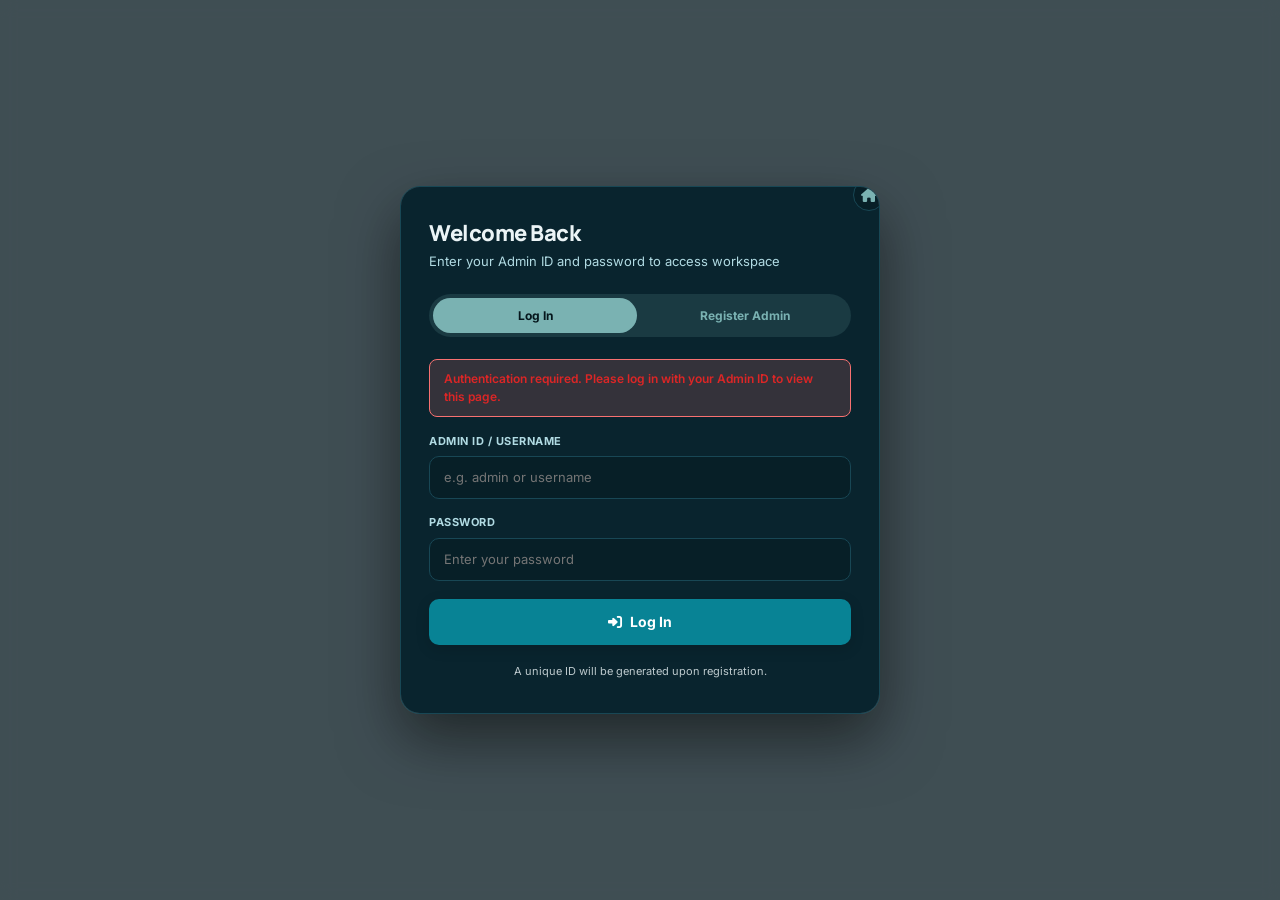
<file: frontend/login.html>
<!DOCTYPE html>
<html lang="en">
<head>
  <meta charset="UTF-8">
  <meta name="viewport" content="width=device-width, initial-scale=1.0">
  <title>Login &amp; Register | EduPredict</title>
  <link rel="stylesheet" href="https://cdnjs.cloudflare.com/ajax/libs/font-awesome/6.5.1/css/all.min.css">
  <link rel="stylesheet" href="css/style.css">
  <link rel="stylesheet" href="css/auth.css">
  <script>
    (function () {
      const theme = localStorage.getItem("ep_theme") ||
        (window.matchMedia && window.matchMedia("(prefers-color-scheme: dark)").matches ? "dark" : "light");
      document.documentElement.setAttribute("data-theme", theme);
    })();
  </script>
</head>
<body style="min-height: 100vh; display: flex; align-items: center; justify-content: center; background: var(--background);">
  <script src="js/auth.js"></script>
  <script>
    document.addEventListener("DOMContentLoaded", () => {
      // Open the login modal immediately on this dedicated login route
      window.EduPredictAuth.openModal("login");
    });
  </script>
</body>
</html>
</file>
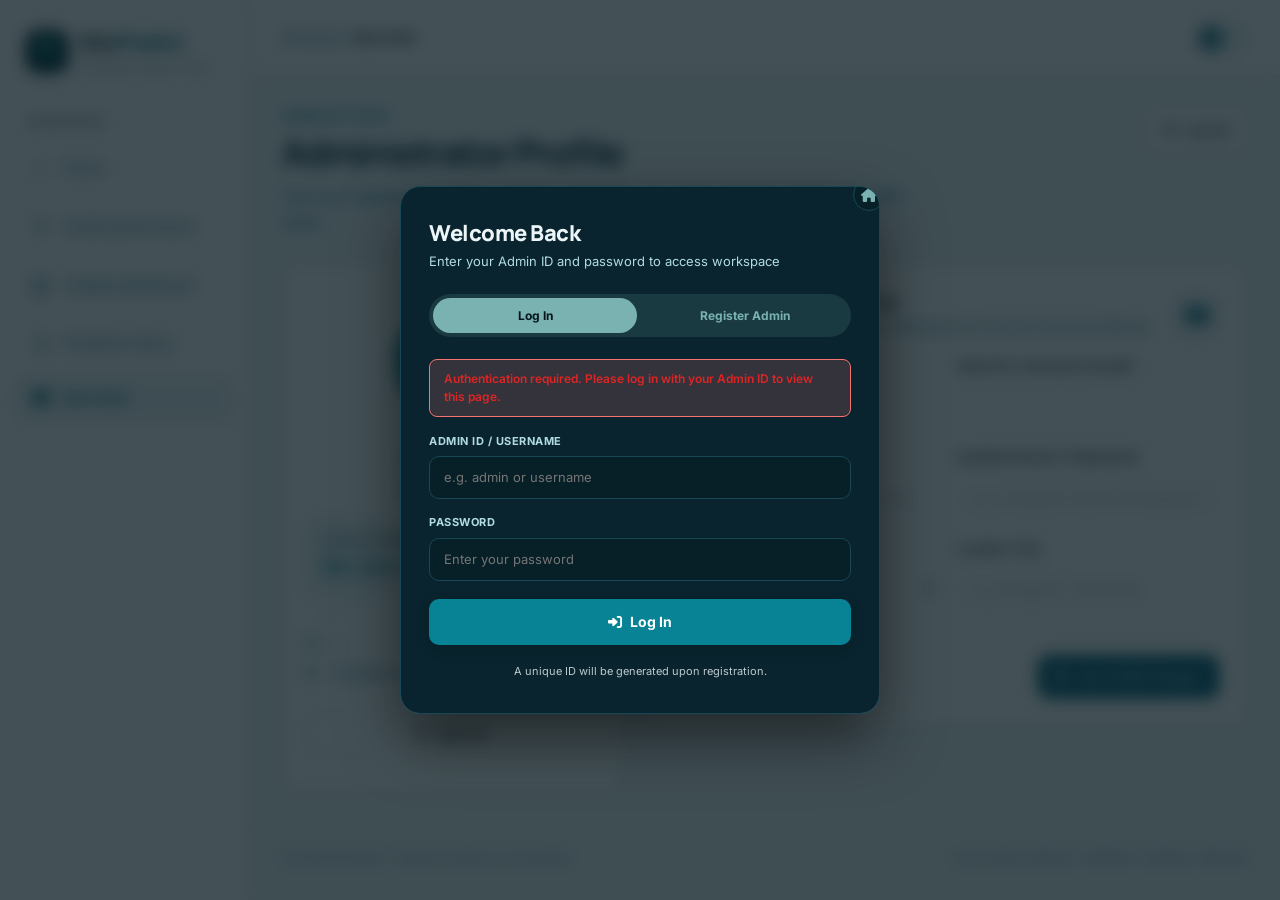
<file: frontend/profile.html>
<!DOCTYPE html>
<html lang="en">

<head>
  <meta charset="UTF-8">
  <meta name="viewport" content="width=device-width, initial-scale=1.0">
  <meta name="description" content="EduPredict Admin Profile — Manage unique ID, college details, and profile photo.">
  <title>Admin Profile | EduPredict</title>

  <!-- Google Fonts & FontAwesome -->
  <link rel="stylesheet" href="https://cdnjs.cloudflare.com/ajax/libs/font-awesome/6.5.1/css/all.min.css">
  <link rel="stylesheet" href="css/style.css">
  <link rel="stylesheet" href="css/auth.css">

  <!-- Immediate Theme Initializer -->
  <script>
    (function () {
      const theme = localStorage.getItem("ep_theme") ||
        (window.matchMedia && window.matchMedia("(prefers-color-scheme: dark)").matches ? "dark" : "light");
      document.documentElement.setAttribute("data-theme", theme);
    })();
  </script>

  <style>
    .profile-layout {
      display: grid;
      grid-template-columns: minmax(280px, 340px) minmax(0, 1fr);
      gap: 24px;
      align-items: start;
    }

    @media (max-width: 900px) {
      .profile-layout {
        grid-template-columns: 1fr;
      }
    }

    .profile-avatar-card {
      text-align: center;
      padding: 36px 24px;
      display: flex;
      flex-direction: column;
      align-items: center;
    }

    .avatar-wrapper {
      position: relative;
      width: 120px;
      height: 120px;
      border-radius: 50%;
      margin-bottom: 20px;
      box-shadow: 0 8px 24px rgba(9, 99, 126, 0.15);
    }

    .avatar-img {
      width: 100%;
      height: 100%;
      border-radius: 50%;
      object-fit: cover;
      background: #088395;
      color: #FFFFFF;
      display: flex;
      align-items: center;
      justify-content: center;
      font-size: 42px;
      font-weight: 800;
      border: 4px solid var(--surface);
    }

    .avatar-upload-btn {
      position: absolute;
      bottom: 2px;
      right: 2px;
      width: 38px;
      height: 38px;
      border-radius: 50%;
      background: #09637E;
      color: #FFFFFF;
      border: 3px solid var(--surface);
      display: flex;
      align-items: center;
      justify-content: center;
      cursor: pointer;
      font-size: 14px;
      transition: all var(--transition);
      box-shadow: 0 4px 10px rgba(0, 0, 0, 0.2);
    }

    .avatar-upload-btn:hover {
      background: #088395;
      transform: scale(1.08);
    }

    .profile-name {
      font-size: 20px;
      font-weight: 800;
      color: var(--navy);
      margin-bottom: 4px;
    }

    .profile-role-badge {
      display: inline-flex;
      align-items: center;
      gap: 6px;
      padding: 4px 12px;
      border-radius: 20px;
      font-size: 11px;
      font-weight: 700;
      background: var(--primary-light);
      color: var(--primary);
      margin-bottom: 16px;
    }

    html[data-theme="dark"] .profile-role-badge {
      background: #0E303D;
      color: #7AB2B2;
    }

    /* Unique ID Highlight Chip */
    .unique-id-card {
      width: 100%;
      padding: 14px;
      background: var(--surface-hover);
      border: 1px dashed var(--border);
      border-radius: var(--radius-md);
      margin-bottom: 20px;
      text-align: left;
    }

    .unique-id-card .label {
      font-size: 10px;
      font-weight: 800;
      text-transform: uppercase;
      letter-spacing: 0.8px;
      color: var(--text-muted);
      margin-bottom: 4px;
      display: flex;
      align-items: center;
      justify-content: space-between;
    }

    .unique-id-display {
      display: flex;
      align-items: center;
      justify-content: space-between;
      gap: 8px;
      font-family: monospace;
      font-size: 15px;
      font-weight: 700;
      color: #088395;
    }

    .copy-id-btn {
      background: transparent;
      border: none;
      color: var(--text-muted);
      cursor: pointer;
      padding: 4px 8px;
      border-radius: 6px;
      font-size: 13px;
      transition: all 0.2s;
    }

    .copy-id-btn:hover {
      color: var(--primary);
      background: var(--surface);
    }

    .profile-meta-list {
      width: 100%;
      text-align: left;
      font-size: 12px;
      color: var(--text-secondary);
      border-top: 1px solid var(--border);
      padding-top: 16px;
      margin-bottom: 20px;
    }

    .profile-meta-item {
      display: flex;
      align-items: center;
      gap: 10px;
      margin-bottom: 10px;
    }

    .profile-meta-item i {
      width: 18px;
      color: #088395;
    }

    .logout-btn-wrap {
      width: 100%;
    }
  </style>
</head>

<body>
  <div class="app-layout">

    <!-- SIDEBAR -->
    <aside class="sidebar" id="sidebar" aria-label="Main navigation">
      <a href="index.html" class="brand" aria-label="EduPredict Home">
        <div class="brand-logo" aria-hidden="true"><img src="assets/logo.png" alt="EduPredict Logo"></div>
        <div>
          <div class="brand-name">Edu<span>Predict</span></div>
          <div class="brand-caption">Student Analytics</div>
        </div>
      </a>

      <div class="nav-label">Workspace</div>

      <nav class="nav-menu">
        <a href="index.html" class="nav-link">
          <span class="nav-icon" aria-hidden="true">⌂</span>
          <span>Home</span>
        </a>
        <a href="predict.html" class="nav-link">
          <span class="nav-icon" aria-hidden="true">✳</span>
          <span>Predict performance</span>
        </a>
        <a href="analytics.html" class="nav-link">
          <span class="nav-icon" aria-hidden="true">▥</span>
          <span>Analytics/Dashboard</span>
        </a>
        <a href="history.html" class="nav-link">
          <span class="nav-icon" aria-hidden="true">◷</span>
          <span>Prediction history</span>
        </a>
        <a href="profile.html" class="nav-link active" id="sidebarProfileLink" aria-current="page">
          <span class="nav-icon" aria-hidden="true"><i class="fa-solid fa-circle-user"></i></span>
          <span>My Profile</span>
        </a>
      </nav>
    </aside>

    <div class="sidebar-overlay" id="sidebarOverlay"></div>

    <!-- MAIN CONTENT -->
    <main class="main-content">

      <!-- TOPBAR -->
      <header class="topbar">
        <div class="topbar-left">
          <button class="icon-button mobile-menu-button" id="menuToggle" type="button" aria-label="Open navigation"
            aria-expanded="false">☰</button>
          <div class="breadcrumb">
            Workspace <span aria-hidden="true">/</span> <strong>My Profile</strong>
          </div>
        </div>

        <div class="topbar-right">
          <!-- Dark / Light Mode Switcher -->
          <button class="theme-switch" id="themeSwitch" type="button" aria-label="Toggle dark / light mode"
            title="Toggle dark / light mode">
            <span class="knob"><i class="fa-solid fa-moon"></i></span>
          </button>
        </div>
      </header>

      <div class="page-container">

        <!-- PAGE HEADER -->
        <header class="page-header animate-in">
          <div>
            <div class="section-kicker" style="font-size:11px; font-weight:800; letter-spacing:1px; color:#088395; text-transform:uppercase; margin-bottom:4px;">
              Admin Settings
            </div>
            <h1>Administrator Profile</h1>
            <p class="page-description">
              View your registered unique ID, academic credentials, and update institution details and profile photo.
            </p>
          </div>
          <button class="btn btn-secondary" id="logoutBtn" type="button">
            <i class="fa-solid fa-right-from-bracket"></i> Log Out
          </button>
        </header>

        <!-- PROFILE LAYOUT -->
        <div class="profile-layout animate-in">

          <!-- LEFT COLUMN: AVATAR & UNIQUE ID -->
          <div class="card profile-avatar-card">
            <div class="avatar-wrapper">
              <div class="avatar-img" id="avatarPreview">U</div>
              <label class="avatar-upload-btn" for="avatarFileInput" title="Upload Profile Picture">
                <i class="fa-solid fa-camera"></i>
              </label>
              <input type="file" id="avatarFileInput" accept="image/*" style="display:none;">
            </div>

            <div class="profile-name" id="sidebarProfileName">Loading...</div>
            <div class="profile-role-badge">
              <i class="fa-solid fa-shield-halved"></i> Verified Admin
            </div>

            <!-- UNIQUE ID CHIP -->
            <div class="unique-id-card">
              <div class="label">
                <span>Unique Student/Admin ID</span>
                <i class="fa-solid fa-fingerprint"></i>
              </div>
              <div class="unique-id-display">
                <span id="displayUniqueId">EDU-2026-XXXXX</span>
                <button class="copy-id-btn" id="copyIdBtn" type="button" title="Copy Unique ID">
                  <i class="fa-regular fa-copy"></i>
                </button>
              </div>
            </div>

            <div class="profile-meta-list">
              <div class="profile-meta-item">
                <i class="fa-regular fa-envelope"></i>
                <span id="metaUsername">—</span>
              </div>
              <div class="profile-meta-item">
                <i class="fa-regular fa-calendar"></i>
                <span id="metaCreatedAt">Registered User</span>
              </div>
            </div>

            <div class="logout-btn-wrap">
              <button class="btn btn-secondary btn-block" id="logoutBtnAlt" type="button">
                <i class="fa-solid fa-arrow-right-from-bracket"></i> Sign Out
              </button>
            </div>
          </div>

          <!-- RIGHT COLUMN: EDITABLE DETAILS FORM -->
          <div class="card" style="padding: 28px;">
            <div class="card-header" style="margin-bottom: 18px;">
              <div>
                <h2 class="card-title">Personal &amp; Academic Credentials</h2>
                <p class="card-description">All profile updates are immediately synchronized with the secure backend database.</p>
              </div>
              <div class="card-icon"><i class="fa-solid fa-id-card"></i></div>
            </div>

            <div id="profileAlert" class="auth-alert" role="alert"></div>

            <form id="profileEditForm">
              <div class="form-grid">
                <div class="form-group">
                  <label class="form-label" for="profileName">Full Name *</label>
                  <input class="form-control" id="profileName" type="text" required placeholder="Your full name">
                </div>

                <div class="form-group">
                  <label class="form-label" for="profileUsername">Admin ID / Username (Locked)</label>
                  <input class="form-control" id="profileUsername" type="text" readonly disabled style="opacity: 0.75; cursor: not-allowed;">
                </div>
              </div>

              <div class="form-grid">
                <div class="form-group">
                  <label class="form-label" for="profileCollege">College / University Name</label>
                  <input class="form-control" id="profileCollege" type="text" placeholder="e.g. Delhi Technological University">
                </div>

                <div class="form-group">
                  <label class="form-label" for="profileBranch">Academic Branch / Department</label>
                  <input class="form-control" id="profileBranch" type="text" placeholder="e.g. Computer Science &amp; Engineering">
                </div>
              </div>

              <div class="form-grid">
                <div class="form-group">
                  <label class="form-label" for="profileYear">Academic Year</label>
                  <select class="form-control" id="profileYear">
                    <option value="1st Year">1st Year</option>
                    <option value="2nd Year">2nd Year</option>
                    <option value="3rd Year">3rd Year</option>
                    <option value="4th Year">4th Year</option>
                    <option value="Post Graduate">Post Graduate</option>
                    <option value="Faculty / Admin">Faculty / Admin</option>
                  </select>
                </div>

                <div class="form-group">
                  <label class="form-label" for="profileLocation">Location / City</label>
                  <input class="form-control" id="profileLocation" type="text" placeholder="e.g. Bengaluru, Karnataka">
                </div>
              </div>

              <div style="margin-top: 24px; display: flex; justify-content: flex-end; gap: 12px;">
                <button class="btn btn-primary" id="saveProfileBtn" type="submit">
                  <i class="fa-solid fa-floppy-disk"></i> Save Profile Changes
                </button>
              </div>
            </form>
          </div>

        </div>

      </div>

      <footer class="page-footer">
        <span>© 2026 EduPredict · Predictive Analytics for Education</span>
        <span>Color Palette: #09637E · #088395 · #7AB2B2 · #EBF4F6</span>
      </footer>
    </main>
  </div>

  <script src="js/auth.js"></script>
  <script>
    "use strict";

    let currentProfilePic = "";

    function loadProfileData(providedUser) {
      const user = providedUser || (window.EduPredictAuth ? window.EduPredictAuth.getUser() : null);
      if (!user) return;

      document.getElementById("sidebarProfileName").textContent = user.name || "Administrator";
      document.getElementById("displayUniqueId").textContent = user.unique_id || "EDU-2026-N/A";
      document.getElementById("metaUsername").textContent = user.username || "—";
      if (user.created_at) {
        try {
          const d = new Date(user.created_at);
          document.getElementById("metaCreatedAt").textContent = `Member since ${d.toLocaleDateString("en-IN", { month: "short", year: "numeric" })}`;
        } catch (e) {}
      }

      // Populate Inputs
      document.getElementById("profileName").value = user.name || "";
      document.getElementById("profileUsername").value = user.username || "";
      document.getElementById("profileCollege").value = user.college_name || "";
      document.getElementById("profileBranch").value = user.branch || "";
      if (user.year) document.getElementById("profileYear").value = user.year;
      document.getElementById("profileLocation").value = user.location || "";

      // Avatar
      updateAvatarDisplay(user.profile_pic, user.name);
      currentProfilePic = user.profile_pic || "";

      // Reflect in topbar and sidebar immediately
      const topIcon = document.getElementById("topbarProfileIcon");
      if (topIcon) {
        if (user.profile_pic) {
          topIcon.innerHTML = `<img src="${user.profile_pic}" alt="Profile">`;
        } else {
          topIcon.innerHTML = `<span style="font-weight:700;font-size:13px;color:#088395;">${(user.name ? user.name[0].toUpperCase() : 'U')}</span>`;
        }
      }
      const sideIcon = document.querySelector("#sidebarProfileLink .nav-icon");
      if (sideIcon) {
        if (user.profile_pic) {
          sideIcon.innerHTML = `<img src="${user.profile_pic}" alt="Profile">`;
        } else {
          sideIcon.innerHTML = `<i class="fa-solid fa-circle-user"></i>`;
        }
      }
    }

    function updateAvatarDisplay(picUrl, name) {
      const container = document.getElementById("avatarPreview");
      if (picUrl) {
        container.innerHTML = `<img src="${picUrl}" style="width:100%;height:100%;border-radius:50%;object-fit:cover;">`;
      } else {
        container.textContent = (name && name[0]) ? name[0].toUpperCase() : "U";
      }
    }

    // Client-side canvas compression for avatars
    function compressImage(file, maxWidth = 320, maxHeight = 320, quality = 0.88) {
      return new Promise((resolve, reject) => {
        const reader = new FileReader();
        reader.onerror = reject;
        reader.onload = (e) => {
          const img = new Image();
          img.onerror = reject;
          img.onload = () => {
            let width = img.width;
            let height = img.height;

            if (width > height) {
              if (width > maxWidth) {
                height = Math.round((height * maxWidth) / width);
                width = maxWidth;
              }
            } else {
              if (height > maxHeight) {
                width = Math.round((width * maxHeight) / height);
                height = maxHeight;
              }
            }

            const canvas = document.createElement("canvas");
            canvas.width = width;
            canvas.height = height;
            const ctx = canvas.getContext("2d");
            ctx.drawImage(img, 0, 0, width, height);

            let dataUrl;
            try {
              dataUrl = canvas.toDataURL("image/webp", quality);
              if (!dataUrl.startsWith("data:image/webp")) {
                dataUrl = canvas.toDataURL("image/jpeg", quality);
              }
            } catch (err) {
              dataUrl = canvas.toDataURL("image/jpeg", quality);
            }
            resolve(dataUrl);
          };
          img.src = e.target.result;
        };
        reader.readAsDataURL(file);
      });
    }

    // Fetch fresh profile record directly from SQLite backend
    async function fetchProfileFromDatabase(identifier) {
      if (!identifier) return;
      try {
        const fetchFn = (window.EduPredictAuth && window.EduPredictAuth.fetch)
          ? (endpoint, opt) => window.EduPredictAuth.fetch(endpoint, opt)
          : (endpoint, opt) => {
              const base = window.location.protocol.startsWith("http") && window.location.port !== "5500" && window.location.port !== "3000" ? window.location.origin : "http://127.0.0.1:5000";
              return fetch(`${base}${endpoint}`, opt);
            };

        const res = await fetchFn(`/auth/profile/${encodeURIComponent(identifier)}`);
        if (res.ok) {
          const data = await res.json();
          if (data && data.success && data.user) {
            if (window.EduPredictAuth && window.EduPredictAuth.saveUser) {
              window.EduPredictAuth.saveUser(data.user);
            }
            loadProfileData(data.user);
          }
        }
      } catch (e) {
        // Fallback: cached user is already rendered
      }
    }

    document.addEventListener("DOMContentLoaded", () => {
      loadProfileData();
      const initialUser = window.EduPredictAuth ? window.EduPredictAuth.getUser() : null;
      if (initialUser) {
        fetchProfileFromDatabase(initialUser.unique_id || initialUser.username);
      }

      // Theme Switcher Sync
      const switchBtn = document.getElementById("themeSwitch");
      function updateSwitchIcon(theme) {
        if (!switchBtn) return;
        const icon = switchBtn.querySelector("i");
        if (icon) {
          icon.className = theme === "dark" ? "fa-solid fa-moon" : "fa-solid fa-sun";
        }
      }
      const initialTheme = document.documentElement.getAttribute("data-theme") || "light";
      updateSwitchIcon(initialTheme);

      if (switchBtn) {
        switchBtn.addEventListener("click", () => {
          const cur = document.documentElement.getAttribute("data-theme") || "light";
          const next = cur === "dark" ? "light" : "dark";
          document.documentElement.setAttribute("data-theme", next);
          localStorage.setItem("ep_theme", next);
          updateSwitchIcon(next);
        });
      }

      // Copy ID button
      document.getElementById("copyIdBtn").addEventListener("click", () => {
        const idText = document.getElementById("displayUniqueId").textContent;
        navigator.clipboard.writeText(idText).then(() => {
          const btn = document.getElementById("copyIdBtn");
          btn.innerHTML = '<i class="fa-solid fa-check" style="color:#088395;"></i>';
          setTimeout(() => {
            btn.innerHTML = '<i class="fa-regular fa-copy"></i>';
          }, 1500);
        });
      });

      // Avatar File Upload with Auto-Compression & Immediate Reflection
      document.getElementById("avatarFileInput").addEventListener("change", async (e) => {
        const file = e.target.files[0];
        if (!file) return;

        try {
          const compressed = await compressImage(file, 320, 320, 0.88);
          currentProfilePic = compressed;
          updateAvatarDisplay(currentProfilePic, document.getElementById("profileName").value);

          // Reflect immediately across this page's topbar and sidebar
          const topIcon = document.getElementById("topbarProfileIcon");
          if (topIcon) {
            topIcon.innerHTML = `<img src="${currentProfilePic}" alt="Profile">`;
          }
          const sideIcon = document.querySelector("#sidebarProfileLink .nav-icon");
          if (sideIcon) {
            sideIcon.innerHTML = `<img src="${currentProfilePic}" alt="Profile">`;
          }
        } catch (err) {
          console.error("Image processing error:", err);
          alert("Could not process selected image. Please try a different photo.");
        }
      });

      // Save Profile Form
      document.getElementById("profileEditForm").addEventListener("submit", async (e) => {
        e.preventDefault();
        const user = window.EduPredictAuth ? window.EduPredictAuth.getUser() : null;
        if (!user || (!user.unique_id && !user.username)) return;

        const btn = document.getElementById("saveProfileBtn");
        const alertBox = document.getElementById("profileAlert");

        btn.disabled = true;
        btn.innerHTML = '<i class="fa-solid fa-spinner fa-spin"></i> Saving to Database...';
        alertBox.className = "auth-alert";
        alertBox.style.display = "none";

        const updatedData = {
          unique_id: user.unique_id,
          username: user.username,
          name: document.getElementById("profileName").value.trim(),
          college_name: document.getElementById("profileCollege").value.trim(),
          branch: document.getElementById("profileBranch").value.trim(),
          year: document.getElementById("profileYear").value,
          location: document.getElementById("profileLocation").value.trim(),
          profile_pic: currentProfilePic
        };

        try {
          const fetchFn = (window.EduPredictAuth && window.EduPredictAuth.fetch)
            ? (endpoint, opt) => window.EduPredictAuth.fetch(endpoint, opt)
            : (endpoint, opt) => {
                const base = window.location.protocol.startsWith("http") && window.location.port !== "5500" && window.location.port !== "3000" ? window.location.origin : "http://127.0.0.1:5000";
                return fetch(`${base}${endpoint}`, opt);
              };

          const res = await fetchFn("/auth/profile", {
            method: "PUT",
            headers: { "Content-Type": "application/json" },
            body: JSON.stringify(updatedData)
          });
          const data = await res.json();
          if (!res.ok || !data.success) {
            throw new Error(data.error || "Failed to update profile");
          }

          // Save updated data to localStorage and reload displays
          window.EduPredictAuth.saveUser(data.user);
          loadProfileData(data.user);

          alertBox.textContent = "✓ Profile details and photo saved to database successfully!";
          alertBox.className = "auth-alert success visible";
          alertBox.style.display = "block";
        } catch (err) {
          alertBox.textContent = err.message || "Failed to save profile changes";
          alertBox.className = "auth-alert error visible";
          alertBox.style.display = "block";
        } finally {
          btn.disabled = false;
          btn.innerHTML = '<i class="fa-solid fa-floppy-disk"></i> Save Profile Changes';
        }
      });

      // Logout buttons
      const handleLogout = (e) => {
        if (e) {
          e.preventDefault();
          e.stopPropagation();
        }
        if (window.EduPredictAuth && window.EduPredictAuth.logout) {
          window.EduPredictAuth.logout();
        } else {
          localStorage.removeItem("ep_user");
          localStorage.removeItem("ep_token");
          window.location.replace("index.html");
        }
      };
      const logoutBtn = document.getElementById("logoutBtn");
      const logoutBtnAlt = document.getElementById("logoutBtnAlt");
      if (logoutBtn) logoutBtn.addEventListener("click", handleLogout);
      if (logoutBtnAlt) logoutBtnAlt.addEventListener("click", handleLogout);

      // Mobile Menu Toggle
      const menuToggle = document.getElementById("menuToggle");
      const sidebar = document.getElementById("sidebar");
      const overlay = document.getElementById("sidebarOverlay");
      if (menuToggle && sidebar) {
        menuToggle.addEventListener("click", () => {
          const isOpen = sidebar.classList.toggle("open");
          if (overlay) overlay.classList.toggle("visible", isOpen);
        });
      }
      if (overlay) {
        overlay.addEventListener("click", () => {
          if (sidebar) sidebar.classList.remove("open");
          overlay.classList.remove("visible");
        });
      }
    });
  </script>
</body>

</html>
</file>
<file: frontend/css/style.css>
/* =====================================================
   EDUPREDICT — GLOBAL DESIGN SYSTEM
   Theme: Minimal | Professional | Animated
   ===================================================== */

@import url('https://fonts.googleapis.com/css2?family=Inter:wght@400;500;600;700;800&family=Manrope:wght@400;500;600;700;800&display=swap');

/* -------------------- DESIGN TOKENS -------------------- */

:root {
    --primary: #09637E;
    --primary-dark: #074E63;
    --primary-light: #EBF4F6;

    --navy: #072530;
    --navy-light: #09637E;

    --background: #F0F6F8;
    --surface: #FFFFFF;
    --surface-hover: #EBF4F6;

    --text-primary: #072530;
    --text-secondary: #09637E;
    --text-muted: #4B7885;

    --border: #C2DFE5;

    --success: #1E8260;
    --success-light: #EBF4F6;

    --warning: #B7791F;
    --warning-light: #FFF5DF;

    --danger: #BA3D3D;
    --danger-light: #FDECEC;

    --info: #088395;
    --info-light: #EBF4F6;

    --sidebar-width: 250px;
    --header-height: 76px;

    --radius-sm: 8px;
    --radius-md: 12px;
    --radius-lg: 18px;
    --radius-xl: 24px;

    --shadow-sm: 0 2px 8px rgba(23, 43, 77, 0.04);
    --shadow-md: 0 8px 24px rgba(23, 43, 77, 0.07);
    --shadow-lg: 0 16px 40px rgba(23, 43, 77, 0.10);

    --transition: 220ms ease;
}

/* -------------------- DARK THEME TOKENS -------------------- */

html[data-theme="dark"] {
    --primary: #088395;
    --primary-dark: #09637E;
    --primary-light: #0E303D;

    --navy: #EBF4F6;
    --navy-light: #B1DBE3;

    --background: #05161C;
    --surface: #09242E;
    --surface-hover: #0E303D;

    --text-primary: #EBF4F6;
    --text-secondary: #B1DBE3;
    --text-muted: #7AB2B2;

    --border: #184755;

    --success: #38B289;
    --success-light: rgba(56, 178, 137, 0.18);

    --warning: #F59E0B;
    --warning-light: rgba(245, 158, 11, 0.18);

    --danger: #F87171;
    --danger-light: rgba(248, 113, 113, 0.18);

    --info: #7AB2B2;
    --info-light: rgba(122, 178, 178, 0.18);

    --shadow-sm: 0 2px 8px rgba(0, 0, 0, 0.45);
    --shadow-md: 0 8px 24px rgba(0, 0, 0, 0.55);
    --shadow-lg: 0 16px 40px rgba(0, 0, 0, 0.70);
}

/* -------------------- UNIVERSAL THEME SWITCHER -------------------- */

.theme-switch {
    width: 52px;
    height: 30px;
    border-radius: 20px;
    background: var(--surface-hover);
    border: 1px solid var(--border);
    position: relative;
    flex: 0 0 auto;
    cursor: pointer;
    padding: 0;
    transition: background var(--transition), border-color var(--transition);
}

.theme-switch .knob {
    position: absolute;
    top: 2px;
    left: 2px;
    width: 24px;
    height: 24px;
    border-radius: 50%;
    background: var(--primary);
    color: #FFFFFF;
    display: flex;
    align-items: center;
    justify-content: center;
    font-size: 11px;
    transition: left .22s cubic-bezier(.4, 0, .2, 1), background .22s cubic-bezier(.4, 0, .2, 1), color .22s cubic-bezier(.4, 0, .2, 1);
}

html[data-theme="dark"] .theme-switch .knob {
    left: 24px;
    background: #7AB2B2;
    color: #05161C;
}

/* -------------------- DARK THEME COMPONENT OVERRIDES -------------------- */

html[data-theme="dark"] .topbar {
    background: rgba(9, 36, 46, 0.94);
    border-bottom-color: var(--border);
}

html[data-theme="dark"] .form-control {
    background: #071F27;
    color: #EBF4F6;
    border-color: #184755;
}

html[data-theme="dark"] .form-control:hover {
    border-color: #088395;
}

html[data-theme="dark"] .form-control:focus {
    border-color: #088395;
    box-shadow: 0 0 0 3px rgba(8, 131, 149, 0.25);
}

html[data-theme="dark"] select.form-control option {
    background: #09242E;
    color: #EBF4F6;
}

html[data-theme="dark"] .btn-secondary {
    color: #EBF4F6;
    background: #0E303D;
    border-color: #184755;
}

html[data-theme="dark"] .btn-secondary:hover {
    color: #FFFFFF;
    background: #088395;
    border-color: #088395;
}

html[data-theme="dark"] .icon-button {
    background: #0E303D;
    border-color: #184755;
    color: #EBF4F6;
}

html[data-theme="dark"] .icon-button:hover {
    background: #088395;
    color: #FFFFFF;
    border-color: #088395;
}

html[data-theme="dark"] .icon-teal {
    background: rgba(8, 131, 149, 0.25);
    color: #7AB2B2;
}

html[data-theme="dark"] .icon-blue {
    background: rgba(9, 99, 126, 0.35);
    color: #B1DBE3;
}

html[data-theme="dark"] .icon-orange {
    background: rgba(217, 119, 6, 0.22);
    color: #FBBF24;
}

html[data-theme="dark"] .icon-purple {
    background: rgba(124, 58, 237, 0.22);
    color: #C4B5FD;
}

html[data-theme="dark"] .data-table th {
    background: #071F27;
    color: #7AB2B2;
    border-bottom-color: #184755;
}

html[data-theme="dark"] .data-table td {
    border-bottom-color: #184755;
    color: #EBF4F6;
}

html[data-theme="dark"] .data-table tbody tr:hover {
    background: #0E303D;
}

html[data-theme="dark"] .modal {
    background: #09242E;
    color: #EBF4F6;
    border: 1px solid #184755;
}

html[data-theme="dark"] .badge-neutral {
    background: #0E303D;
    color: #B1DBE3;
}

html[data-theme="dark"] .nav-link {
    color: #B1DBE3;
}

html[data-theme="dark"] .nav-link:hover {
    color: #FFFFFF;
    background: #0E303D;
}

html[data-theme="dark"] .nav-link.active {
    color: #EBF4F6;
    background: #0E303D;
}

html[data-theme="dark"] .sidebar-note {
    background: #071F27;
    border-color: #184755;
}

html[data-theme="dark"] .sidebar-note strong {
    color: #EBF4F6;
}

html[data-theme="dark"] .sidebar-note p {
    color: #B1DBE3;
}


/* -------------------- RESET -------------------- */

* {
    box-sizing: border-box;
    margin: 0;
    padding: 0;
}

html {
    scroll-behavior: smooth;
    scroll-padding-top: 90px;
}

body {
    min-height: 100vh;
    background: var(--background);
    color: var(--text-primary);
    font-family: 'Inter', sans-serif;
    font-size: 14px;
    line-height: 1.6;
    -webkit-font-smoothing: antialiased;
}

button,
input,
select,
textarea {
    font: inherit;
}

button {
    cursor: pointer;
}

button:disabled {
    cursor: not-allowed;
    opacity: 0.6;
}

input,
select,
textarea {
    width: 100%;
}

a {
    color: inherit;
    text-decoration: none;
}

img,
svg {
    max-width: 100%;
}

ul,
ol {
    list-style: none;
}

::selection {
    background: #C8E8E5;
    color: var(--navy);
}

/* -------------------- ACCESSIBILITY -------------------- */

button:focus-visible,
a:focus-visible,
input:focus-visible,
select:focus-visible,
textarea:focus-visible {
    outline: 3px solid rgba(23, 107, 112, 0.25);
    outline-offset: 3px;
}

/* -------------------- TYPOGRAPHY -------------------- */

h1,
h2,
h3,
h4,
h5,
h6 {
    color: var(--navy);
    font-family: 'Manrope', sans-serif;
    font-weight: 700;
    line-height: 1.3;
}

h1 {
    font-size: clamp(26px, 3vw, 36px);
    letter-spacing: -1.2px;
}

h2 {
    font-size: 23px;
    letter-spacing: -0.5px;
}

h3 {
    font-size: 17px;
    letter-spacing: -0.2px;
}

p {
    color: var(--text-secondary);
}

.text-muted {
    color: var(--text-muted);
}

.text-secondary {
    color: var(--text-secondary);
}

.text-primary {
    color: var(--primary);
}

.text-success {
    color: var(--success);
}

.text-warning {
    color: var(--warning);
}

.text-danger {
    color: var(--danger);
}

.small {
    font-size: 12px;
}

.fw-medium {
    font-weight: 500;
}

.fw-semibold {
    font-weight: 600;
}

.fw-bold {
    font-weight: 700;
}

/* -------------------- PAGE LAYOUT -------------------- */

.app-layout {
    min-height: 100vh;
}

.main-content {
    min-height: 100vh;
    margin-left: var(--sidebar-width);
    transition: margin-left var(--transition);
}

.page-container {
    width: min(100%, 1500px);
    margin: 0 auto;
    padding: 32px;
}

.page-header {
    display: flex;
    align-items: flex-start;
    justify-content: space-between;
    gap: 20px;
    margin-bottom: 30px;
}

.page-header h1 {
    margin-bottom: 7px;
}

.page-description {
    max-width: 650px;
    font-size: 14px;
    line-height: 1.8;
}

.section {
    margin-bottom: 30px;
}

.section-header {
    display: flex;
    align-items: center;
    justify-content: space-between;
    gap: 16px;
    margin-bottom: 18px;
}

.section-header h2,
.section-header h3 {
    margin-bottom: 4px;
}

.section-subtitle {
    font-size: 13px;
}

/* -------------------- SIDEBAR -------------------- */

.sidebar {
    position: fixed;
    z-index: 1000;
    inset: 0 auto 0 0;
    display: flex;
    flex-direction: column;
    width: var(--sidebar-width);
    padding: 26px 16px 20px;
    background: var(--surface);
    border-right: 1px solid var(--border);
    transition: transform var(--transition);
}

.brand {
    display: flex;
    align-items: center;
    gap: 12px;
    padding: 0 10px;
    margin-bottom: 38px;
}

.brand-logo {
    display: grid;
    place-items: center;
    flex-shrink: 0;
    width: 42px;
    height: 42px;
    color: white;
    background: var(--primary);
    border-radius: 13px;
    font-size: 21px;
    font-weight: 800;
    box-shadow: 0 5px 12px rgba(23, 107, 112, 0.18);
    overflow: hidden;
}

.brand-logo img {
    width: 100%;
    height: 100%;
    object-fit: cover;
    display: block;
}

.brand-name {
    color: var(--navy);
    font-family: 'Manrope', sans-serif;
    font-size: 20px;
    font-weight: 800;
    letter-spacing: -0.7px;
}

.brand-name span {
    color: var(--primary);
}

.brand-caption {
    margin-top: 1px;
    color: var(--text-muted);
    font-size: 10px;
    letter-spacing: 1.4px;
    text-transform: uppercase;
}

.nav-label {
    padding: 0 12px;
    margin-bottom: 12px;
    color: var(--text-muted);
    font-size: 10px;
    font-weight: 700;
    letter-spacing: 1.5px;
    text-transform: uppercase;
}

.nav-menu {
    display: flex;
    flex-direction: column;
    gap: 6px;
}

.nav-link {
    display: flex;
    align-items: center;
    gap: 13px;
    padding: 12px 13px;
    color: var(--text-secondary);
    border-radius: var(--radius-md);
    font-size: 13px;
    font-weight: 500;
    transition:
        background var(--transition),
        color var(--transition),
        transform var(--transition);
}

.nav-link:hover {
    color: var(--primary);
    background: var(--primary-light);
    transform: translateX(2px);
}

.nav-link.active {
    color: var(--primary);
    background: var(--primary-light);
    font-weight: 700;
}

.nav-icon {
    display: grid;
    place-items: center;
    flex-shrink: 0;
    width: 23px;
    font-size: 18px;
}

.sidebar-bottom {
    margin-top: auto;
    padding-top: 20px;
    border-top: 1px solid var(--border);
}

.sidebar-note {
    padding: 15px;
    background: var(--background);
    border: 1px solid var(--border);
    border-radius: var(--radius-md);
}

.sidebar-note strong {
    display: block;
    margin-bottom: 5px;
    color: var(--navy);
    font-size: 12px;
}

.sidebar-note p {
    font-size: 11px;
    line-height: 1.7;
}

/* -------------------- TOPBAR -------------------- */

.topbar {
    position: sticky;
    z-index: 100;
    top: 0;
    display: flex;
    align-items: center;
    justify-content: space-between;
    min-height: var(--header-height);
    padding: 14px 32px;
    background: rgba(255, 255, 255, 0.94);
    border-bottom: 1px solid var(--border);
    backdrop-filter: blur(14px);
}

.topbar-left,
.topbar-right {
    display: flex;
    align-items: center;
    gap: 16px;
}

.breadcrumb {
    color: var(--text-secondary);
    font-size: 12px;
}

.breadcrumb strong {
    color: var(--navy);
}

.icon-button {
    display: grid;
    place-items: center;
    width: 40px;
    height: 40px;
    color: var(--text-secondary);
    background: var(--surface);
    border: 1px solid var(--border);
    border-radius: 11px;
    transition: all var(--transition);
}

.icon-button:hover {
    color: var(--primary);
    background: var(--primary-light);
    border-color: #C9E5E2;
}

.mobile-menu-button {
    display: none;
}

.status-indicator {
    display: inline-flex;
    align-items: center;
    gap: 8px;
    padding: 7px 11px;
    color: var(--success);
    background: var(--success-light);
    border-radius: 30px;
    font-size: 11px;
    font-weight: 600;
}

.status-dot {
    width: 7px;
    height: 7px;
    background: currentColor;
    border-radius: 50%;
    animation: statusPulse 2s infinite;
}

/* -------------------- CARDS -------------------- */

.card {
    min-width: 0;
    padding: 24px;
    background: var(--surface);
    border: 1px solid var(--border);
    border-radius: var(--radius-lg);
    box-shadow: var(--shadow-sm);
    transition:
        transform var(--transition),
        box-shadow var(--transition),
        border-color var(--transition);
}

.card-hover:hover {
    transform: translateY(-3px);
    border-color: #D4E5E6;
    box-shadow: var(--shadow-md);
}

.card-header {
    display: flex;
    align-items: flex-start;
    justify-content: space-between;
    gap: 15px;
    margin-bottom: 22px;
}

.card-title {
    margin-bottom: 5px;
    font-size: 15px;
}

.card-description {
    font-size: 12px;
}

.card-icon {
    display: grid;
    place-items: center;
    flex-shrink: 0;
    width: 45px;
    height: 45px;
    color: var(--primary);
    background: var(--primary-light);
    border-radius: 13px;
    font-size: 21px;
}

/* -------------------- GRID SYSTEM -------------------- */

.grid {
    display: grid;
    gap: 20px;
}

.grid-2 {
    grid-template-columns: repeat(2, minmax(0, 1fr));
}

.grid-3 {
    grid-template-columns: repeat(3, minmax(0, 1fr));
}

.grid-4 {
    grid-template-columns: repeat(4, minmax(0, 1fr));
}

.grid-main {
    grid-template-columns: minmax(0, 1.7fr) minmax(280px, 1fr);
}

/* -------------------- STATISTICS -------------------- */

.stats-grid {
    display: grid;
    grid-template-columns: repeat(4, minmax(0, 1fr));
    gap: 18px;
    margin-bottom: 24px;
}

@media (max-width: 1100px) {
    .stats-grid {
        grid-template-columns: repeat(2, minmax(0, 1fr));
    }
}

@media (max-width: 600px) {
    .stats-grid {
        grid-template-columns: 1fr;
    }
}

.stat-card {
    position: relative;
    overflow: hidden;
    background: var(--surface);
    border: 1px solid var(--border);
    border-radius: 13px;
    padding: 21px;
    box-shadow: var(--shadow-sm);
    transition: transform var(--transition), box-shadow var(--transition);
    min-width: 0;
}

.stat-card:hover {
    transform: translateY(-3px);
    box-shadow: var(--shadow-md);
}

.stat-top {
    display: flex;
    align-items: center;
    justify-content: space-between;
    gap: 8px;
    margin-bottom: 16px;
}

.stat-icon {
    width: 39px;
    height: 39px;
    display: flex;
    align-items: center;
    justify-content: center;
    border-radius: 11px;
    font-size: 18px;
    flex-shrink: 0;
}

.icon-teal {
    background: #E5F5F3;
    color: #176B70;
}

.icon-blue {
    background: #EAF0FC;
    color: #3267B1;
}

.icon-orange {
    background: #FFF3E5;
    color: #D97706;
}

.icon-purple {
    background: #F0EBFC;
    color: #7C3AED;
}

.stat-label {
    margin-bottom: 12px;
    color: var(--text-secondary);
    font-size: 12px;
    font-weight: 500;
}

.stat-value {
    position: relative;
    z-index: 1;
    color: var(--navy);
    font-family: 'Manrope', sans-serif;
    font-size: clamp(27px, 3vw, 36px);
    font-weight: 800;
    letter-spacing: -1px;
    line-height: 1.2;
}

.stat-description {
    margin-top: 12px;
    font-size: 11px;
    line-height: 1.7;
}

.stat-change {
    display: inline-flex;
    align-items: center;
    gap: 5px;
    margin-top: 10px;
    color: var(--success);
    font-size: 11px;
    font-weight: 600;
}

.stat-change.neutral {
    color: var(--text-secondary);
}

/* -------------------- BUTTONS -------------------- */

.btn {
    display: inline-flex;
    align-items: center;
    justify-content: center;
    gap: 9px;
    min-height: 43px;
    padding: 11px 17px;
    border: 1px solid transparent;
    border-radius: 10px;
    font-size: 12px;
    font-weight: 600;
    text-align: center;
    transition:
        background var(--transition),
        color var(--transition),
        border-color var(--transition),
        box-shadow var(--transition),
        transform var(--transition);
}

.btn:hover {
    transform: translateY(-1px);
}

.btn:active {
    transform: translateY(0);
}

.btn-primary {
    color: white;
    background: var(--primary);
    box-shadow: 0 4px 10px rgba(23, 107, 112, 0.12);
}

.btn-primary:hover {
    background: var(--primary-dark);
    box-shadow: 0 6px 15px rgba(23, 107, 112, 0.18);
}

.btn-secondary {
    color: var(--navy);
    background: white;
    border-color: var(--border);
}

.btn-secondary:hover {
    color: var(--primary);
    border-color: #B7DAD7;
    background: var(--primary-light);
}

.btn-danger {
    color: var(--danger);
    background: var(--danger-light);
}

.btn-sm {
    min-height: 34px;
    padding: 7px 11px;
    font-size: 11px;
}

.btn-block {
    width: 100%;
}

.btn-group {
    display: flex;
    flex-wrap: wrap;
    gap: 10px;
}

/* -------------------- FORMS -------------------- */

.form-section {
    margin-bottom: 28px;
}

.form-section-title {
    margin-bottom: 5px;
    font-size: 15px;
}

.form-section-description {
    margin-bottom: 20px;
    font-size: 12px;
    line-height: 1.7;
}

.form-grid {
    display: grid;
    grid-template-columns: repeat(2, minmax(0, 1fr));
    gap: 20px;
}

.form-group {
    min-width: 0;
    margin-bottom: 18px;
}

.form-label {
    display: block;
    margin-bottom: 8px;
    color: var(--navy);
    font-size: 12px;
    font-weight: 600;
}

.form-help {
    display: block;
    margin-top: 6px;
    color: var(--text-muted);
    font-size: 11px;
    line-height: 1.6;
}

.form-control {
    min-height: 45px;
    padding: 11px 13px;
    color: var(--text-primary);
    background: white;
    border: 1px solid #DCE3EB;
    border-radius: 9px;
    outline: none;
    transition:
        border-color var(--transition),
        box-shadow var(--transition);
}

.form-control:hover {
    border-color: #B7C9D5;
}

.form-control:focus {
    border-color: var(--primary);
    box-shadow: 0 0 0 3px rgba(23, 107, 112, 0.09);
}

.form-control::placeholder {
    color: #A2ADBA;
}

select.form-control {
    cursor: pointer;
}

textarea.form-control {
    min-height: 110px;
    resize: vertical;
}

.input-error {
    border-color: var(--danger) !important;
}

.field-error {
    margin-top: 5px;
    color: var(--danger);
    font-size: 11px;
}

/* -------------------- BADGES -------------------- */

.badge {
    display: inline-flex;
    align-items: center;
    gap: 5px;
    padding: 5px 9px;
    border-radius: 30px;
    font-size: 10px;
    font-weight: 700;
    white-space: nowrap;
}

.badge-success {
    color: var(--success);
    background: var(--success-light);
}

.badge-warning {
    color: var(--warning);
    background: var(--warning-light);
}

.badge-danger {
    color: var(--danger);
    background: var(--danger-light);
}

.badge-info {
    color: var(--info);
    background: var(--info-light);
}

.badge-neutral {
    color: var(--text-secondary);
    background: #EEF1F5;
}

/* -------------------- TABLES -------------------- */

.table-wrapper {
    width: 100%;
    overflow-x: auto;
    border: 1px solid var(--border);
    border-radius: var(--radius-md);
}

.data-table {
    width: 100%;
    border-collapse: collapse;
    text-align: left;
    white-space: nowrap;
}

.data-table th {
    padding: 14px 18px;
    color: var(--text-secondary);
    background: #F8FAFC;
    border-bottom: 1px solid var(--border);
    font-size: 10px;
    font-weight: 700;
    letter-spacing: 0.5px;
    text-transform: uppercase;
}

.data-table td {
    padding: 15px 18px;
    color: var(--text-primary);
    border-bottom: 1px solid #EEF1F5;
    font-size: 12px;
}

.data-table tbody tr {
    transition: background var(--transition);
}

.data-table tbody tr:hover {
    background: #F9FBFC;
}

.data-table tbody tr:last-child td {
    border-bottom: none;
}

.table-empty {
    padding: 45px 20px !important;
    color: var(--text-muted) !important;
    text-align: center;
}

/* -------------------- CHARTS -------------------- */

.chart-container {
    position: relative;
    width: 100%;
    min-height: 260px;
}

.chart-container canvas {
    max-width: 100%;
}

.chart-legend {
    display: flex;
    flex-wrap: wrap;
    gap: 16px;
    margin-top: 18px;
}

.legend-item {
    display: inline-flex;
    align-items: center;
    gap: 7px;
    color: var(--text-secondary);
    font-size: 11px;
}

.legend-dot {
    width: 8px;
    height: 8px;
    border-radius: 50%;
}

/* -------------------- PROGRESS -------------------- */

.progress-track {
    width: 100%;
    height: 8px;
    overflow: hidden;
    background: #E9EEF3;
    border-radius: 20px;
}

.progress-bar {
    width: 0;
    height: 100%;
    background: var(--primary);
    border-radius: inherit;
    transition: width 800ms ease;
}

.progress-row {
    margin-bottom: 20px;
}

.progress-row:last-child {
    margin-bottom: 0;
}

.progress-info {
    display: flex;
    align-items: center;
    justify-content: space-between;
    gap: 10px;
    margin-bottom: 9px;
    font-size: 12px;
}

.progress-info strong {
    color: var(--navy);
    font-weight: 600;
}

/* -------------------- ALERTS -------------------- */

.alert {
    display: flex;
    align-items: flex-start;
    gap: 12px;
    padding: 15px 17px;
    border: 1px solid transparent;
    border-radius: var(--radius-md);
    font-size: 12px;
    line-height: 1.7;
}

.alert strong {
    display: block;
    margin-bottom: 3px;
}

.alert-info {
    color: #285A9A;
    background: var(--info-light);
    border-color: #D8E6FA;
}

.alert-success {
    color: var(--success);
    background: var(--success-light);
    border-color: #CDEEDD;
}

.alert-warning {
    color: var(--warning);
    background: var(--warning-light);
    border-color: #F5E5BD;
}

.alert-danger {
    color: var(--danger);
    background: var(--danger-light);
    border-color: #F6D3D3;
}

/* -------------------- RESULT PANEL -------------------- */

.result-panel {
    padding: 28px;
    background: linear-gradient(145deg, #F0F8F7, #FFFFFF);
    border: 1px solid #D7EAE7;
    border-radius: var(--radius-lg);
}

.result-score {
    margin: 14px 0;
    color: var(--primary);
    font-family: 'Manrope', sans-serif;
    font-size: clamp(48px, 6vw, 70px);
    font-weight: 800;
    letter-spacing: -3px;
    line-height: 1.1;
}

.result-score small {
    color: var(--text-secondary);
    font-size: 20px;
    font-weight: 500;
    letter-spacing: 0;
}

.result-divider {
    height: 1px;
    margin: 22px 0;
    background: #DCEAE8;
}

/* -------------------- EMPTY STATES -------------------- */

.empty-state {
    display: flex;
    flex-direction: column;
    align-items: center;
    justify-content: center;
    min-height: 220px;
    padding: 30px 20px;
    text-align: center;
}

.empty-state-icon {
    display: grid;
    place-items: center;
    width: 62px;
    height: 62px;
    margin-bottom: 17px;
    color: var(--primary);
    background: var(--primary-light);
    border-radius: 20px;
    font-size: 26px;
}

.empty-state h3 {
    margin-bottom: 8px;
}

.empty-state p {
    max-width: 350px;
    margin-bottom: 18px;
    font-size: 12px;
    line-height: 1.8;
}

/* -------------------- LOADING -------------------- */

.loading-spinner {
    display: inline-block;
    width: 18px;
    height: 18px;
    border: 2px solid rgba(255, 255, 255, 0.4);
    border-top-color: white;
    border-radius: 50%;
    animation: spin 700ms linear infinite;
}

.loading-spinner.dark {
    border-color: rgba(23, 107, 112, 0.2);
    border-top-color: var(--primary);
}

/* -------------------- TOAST NOTIFICATIONS -------------------- */

.toast-container {
    position: fixed;
    z-index: 3000;
    top: 20px;
    right: 20px;
    display: flex;
    flex-direction: column;
    gap: 10px;
    width: min(360px, calc(100vw - 40px));
    pointer-events: none;
}

.toast {
    display: flex;
    align-items: flex-start;
    gap: 11px;
    padding: 15px 17px;
    background: white;
    border: 1px solid var(--border);
    border-left: 4px solid var(--primary);
    border-radius: 11px;
    box-shadow: var(--shadow-lg);
    animation: toastEnter 300ms ease both;
    pointer-events: auto;
}

.toast.success {
    border-left-color: var(--success);
}

.toast.error {
    border-left-color: var(--danger);
}

.toast.warning {
    border-left-color: var(--warning);
}

.toast-message {
    flex: 1;
    color: var(--text-primary);
    font-size: 12px;
    line-height: 1.7;
}

.toast-close {
    padding: 0 3px;
    color: var(--text-muted);
    background: transparent;
    border: none;
    font-size: 18px;
}

/* -------------------- MODALS -------------------- */

.modal-backdrop {
    position: fixed;
    z-index: 2000;
    inset: 0;
    display: grid;
    place-items: center;
    padding: 20px;
    background: rgba(18, 36, 59, 0.45);
    backdrop-filter: blur(4px);
    animation: fadeIn 200ms ease;
}

.modal {
    width: min(100%, 500px);
    max-height: 85vh;
    overflow-y: auto;
    padding: 28px;
    background: white;
    border: 1px solid var(--border);
    border-radius: var(--radius-xl);
    box-shadow: var(--shadow-lg);
    animation: modalEnter 250ms ease;
}

.modal-header {
    display: flex;
    align-items: center;
    justify-content: space-between;
    gap: 15px;
    margin-bottom: 20px;
}

.modal-header h2 {
    font-size: 20px;
}

/* -------------------- FOOTER -------------------- */

.page-footer {
    display: flex;
    align-items: center;
    justify-content: space-between;
    flex-wrap: wrap;
    gap: 12px;
    padding: 24px 32px;
    color: var(--text-muted);
    border-top: 1px solid var(--border);
    font-size: 11px;
}

/* -------------------- ANIMATIONS -------------------- */

@keyframes spin {
    to {
        transform: rotate(360deg);
    }
}

@keyframes fadeIn {
    from {
        opacity: 0;
    }

    to {
        opacity: 1;
    }
}

@keyframes slideUp {
    from {
        opacity: 0;
        transform: translateY(15px);
    }

    to {
        opacity: 1;
        transform: translateY(0);
    }
}

@keyframes modalEnter {
    from {
        opacity: 0;
        transform: translateY(12px) scale(0.98);
    }

    to {
        opacity: 1;
        transform: translateY(0) scale(1);
    }
}

@keyframes toastEnter {
    from {
        opacity: 0;
        transform: translateX(12px);
    }

    to {
        opacity: 1;
        transform: translateX(0);
    }
}

@keyframes statusPulse {

    0%,
    100% {
        box-shadow: 0 0 0 0 rgba(22, 132, 91, 0.2);
    }

    50% {
        box-shadow: 0 0 0 5px rgba(22, 132, 91, 0);
    }
}

.animate-in {
    animation: slideUp 500ms ease both;
}

.delay-1 {
    animation-delay: 80ms;
}

.delay-2 {
    animation-delay: 160ms;
}

.delay-3 {
    animation-delay: 240ms;
}

.delay-4 {
    animation-delay: 320ms;
}

.reveal {
    opacity: 0;
    transform: translateY(14px);
    transition:
        opacity 600ms ease,
        transform 600ms ease;
}

.reveal.visible {
    opacity: 1;
    transform: translateY(0);
}

/* -------------------- UTILITY CLASSES -------------------- */

.d-none {
    display: none !important;
}

.d-flex {
    display: flex;
}

.align-center {
    align-items: center;
}

.justify-between {
    justify-content: space-between;
}

.flex-wrap {
    flex-wrap: wrap;
}

.gap-8 {
    gap: 8px;
}

.gap-12 {
    gap: 12px;
}

.gap-16 {
    gap: 16px;
}

.gap-20 {
    gap: 20px;
}

.mt-8 {
    margin-top: 8px;
}

.mt-16 {
    margin-top: 16px;
}

.mt-24 {
    margin-top: 24px;
}

.mb-8 {
    margin-bottom: 8px;
}

.mb-16 {
    margin-bottom: 16px;
}

.mb-24 {
    margin-bottom: 24px;
}

.w-100 {
    width: 100%;
}

.text-center {
    text-align: center;
}

.overflow-hidden {
    overflow: hidden;
}

/* -------------------- RESPONSIVE: TABLETS -------------------- */

@media (max-width: 1200px) {
    :root {
        --sidebar-width: 225px;
    }

    .page-container {
        padding: 26px;
    }

    .grid-4 {
        grid-template-columns: repeat(2, minmax(0, 1fr));
    }

    .grid-main {
        grid-template-columns: minmax(0, 1.4fr) minmax(240px, 1fr);
    }
}

/* -------------------- RESPONSIVE: MOBILE -------------------- */

@media (max-width: 900px) {
    .sidebar {
        transform: translateX(-100%);
        box-shadow: none;
    }

    .sidebar.open {
        transform: translateX(0);
        box-shadow: var(--shadow-lg);
    }

    .sidebar-overlay {
        position: fixed;
        z-index: 900;
        inset: 0;
        background: rgba(18, 36, 59, 0.35);
        opacity: 0;
        visibility: hidden;
        transition: all var(--transition);
    }

    .sidebar-overlay.visible {
        opacity: 1;
        visibility: visible;
    }

    .main-content {
        margin-left: 0;
    }

    .mobile-menu-button {
        display: grid;
    }

    .topbar {
        padding: 13px 22px;
    }

    .page-container {
        padding: 24px 22px;
    }

    .grid-main {
        grid-template-columns: 1fr;
    }

    .page-footer {
        padding: 22px;
    }
}

@media (max-width: 600px) {
    :root {
        --header-height: 64px;
    }

    body {
        font-size: 13px;
    }

    .topbar {
        min-height: var(--header-height);
        padding: 10px 15px;
    }

    .topbar-left,
    .topbar-right {
        gap: 9px;
    }

    .page-container {
        padding: 22px 15px;
    }

    .page-header {
        flex-direction: column;
        align-items: stretch;
        gap: 16px;
        margin-bottom: 24px;
    }

    .page-header .btn-group {
        width: 100%;
    }

    .page-header .btn-group .btn {
        flex: 1;
    }

    .grid {
        gap: 14px;
    }

    .grid-2,
    .grid-3,
    .grid-4 {
        grid-template-columns: 1fr;
    }

    .card {
        padding: 19px;
        border-radius: 15px;
    }

    .form-grid {
        grid-template-columns: 1fr;
        gap: 0;
    }

    .stat-value {
        font-size: 30px;
    }

    .breadcrumb {
        font-size: 11px;
    }

    .status-indicator {
        padding: 6px 8px;
        font-size: 10px;
    }

    .page-footer {
        flex-direction: column;
        align-items: flex-start;
        padding: 20px 15px;
    }

    .modal {
        padding: 22px;
    }

    .chart-container {
        min-height: 220px;
    }
}

/* -------------------- REDUCED MOTION -------------------- */

@media (prefers-reduced-motion: reduce) {

    *,
    *::before,
    *::after {
        scroll-behavior: auto !important;
        animation-duration: 0.01ms !important;
        animation-iteration-count: 1 !important;
        transition-duration: 0.01ms !important;
    }
}
</file>
<file: frontend/css/auth.css>
/* =====================================================
   EDUPREDICT AUTHENTICATION & PROFILE STYLES
   - Modal with Inverted Contrast Theme:
     * Dark Page Theme  => Light Modal Popup
     * Light Page Theme => Dark Modal Popup
   ===================================================== */

/* Modal Backdrop */
.auth-overlay {
  position: fixed;
  inset: 0;
  z-index: 9999;
  display: flex;
  align-items: center;
  justify-content: center;
  padding: 20px;
  background: rgba(5, 22, 28, 0.75);
  backdrop-filter: blur(8px);
  opacity: 0;
  visibility: hidden;
  transition: opacity 0.25s ease, visibility 0.25s ease;
}

.auth-overlay.active {
  opacity: 1;
  visibility: visible;
}

/* Base Modal Container */
.auth-modal {
  width: 100%;
  max-width: 480px;
  max-height: 90vh;
  overflow-y: auto;
  border-radius: 20px;
  padding: 32px 28px;
  position: relative;
  box-shadow: 0 25px 60px rgba(0, 0, 0, 0.5);
  transform: translateY(20px) scale(0.97);
  transition: transform 0.28s cubic-bezier(0.2, 0.8, 0.2, 1), background 0.25s ease, color 0.25s ease;
}

.auth-overlay.active .auth-modal {
  transform: translateY(0) scale(1);
}

/* ------------------------------------------------------------------
   INVERTED THEME RULES:
   - When Page is LIGHT (html:not([data-theme="dark"])) => Modal is DARK
   - When Page is DARK  (html[data-theme="dark"])       => Modal is LIGHT
   ------------------------------------------------------------------ */

/* Default (Light Page Theme): Modal becomes DARK */
html:not([data-theme="dark"]) .auth-modal,
.auth-modal.modal-theme-dark {
  background: #09242E !important;
  color: #EBF4F6 !important;
  border: 1px solid #184755 !important;
}

html:not([data-theme="dark"]) .auth-modal h2,
html:not([data-theme="dark"]) .auth-modal h3,
.auth-modal.modal-theme-dark h2,
.auth-modal.modal-theme-dark h3 {
  color: #EBF4F6 !important;
}

html:not([data-theme="dark"]) .auth-modal p,
.auth-modal.modal-theme-dark p {
  color: #B1DBE3 !important;
}

html:not([data-theme="dark"]) .auth-modal .auth-label,
.auth-modal.modal-theme-dark .auth-label {
  color: #B1DBE3 !important;
}

html:not([data-theme="dark"]) .auth-modal .auth-input,
.auth-modal.modal-theme-dark .auth-input {
  background: #071F27 !important;
  color: #EBF4F6 !important;
  border: 1px solid #184755 !important;
}

html:not([data-theme="dark"]) .auth-modal .auth-input:focus,
.auth-modal.modal-theme-dark .auth-input:focus {
  border-color: #088395 !important;
  box-shadow: 0 0 0 3px rgba(8, 131, 149, 0.3) !important;
}

html:not([data-theme="dark"]) .auth-modal .auth-tab-btn,
.auth-modal.modal-theme-dark .auth-tab-btn {
  color: #7AB2B2 !important;
  background: transparent !important;
}

html:not([data-theme="dark"]) .auth-modal .auth-tab-btn.active,
.auth-modal.modal-theme-dark .auth-tab-btn.active {
  color: #05161C !important;
  background: #7AB2B2 !important;
}

html:not([data-theme="dark"]) .auth-modal .auth-submit-btn,
.auth-modal.modal-theme-dark .auth-submit-btn {
  background: #088395 !important;
  color: #FFFFFF !important;
}

html:not([data-theme="dark"]) .auth-modal .auth-submit-btn:hover,
.auth-modal.modal-theme-dark .auth-submit-btn:hover {
  background: #09637E !important;
}

html:not([data-theme="dark"]) .auth-modal .auth-close-btn,
.auth-modal.modal-theme-dark .auth-close-btn {
  color: #7AB2B2 !important;
  background: #071F27 !important;
  border: 1px solid #184755 !important;
}

/* Inverted Dark Page Theme: Modal becomes LIGHT */
html[data-theme="dark"] .auth-modal,
.auth-modal.modal-theme-light {
  background: #FFFFFF !important;
  color: #072530 !important;
  border: 1px solid #C2DFE5 !important;
}

html[data-theme="dark"] .auth-modal h2,
html[data-theme="dark"] .auth-modal h3,
.auth-modal.modal-theme-light h2,
.auth-modal.modal-theme-light h3 {
  color: #072530 !important;
}

html[data-theme="dark"] .auth-modal p,
.auth-modal.modal-theme-light p {
  color: #09637E !important;
}

html[data-theme="dark"] .auth-modal .auth-label,
.auth-modal.modal-theme-light .auth-label {
  color: #072530 !important;
}

html[data-theme="dark"] .auth-modal .auth-input,
.auth-modal.modal-theme-light .auth-input {
  background: #F0F6F8 !important;
  color: #072530 !important;
  border: 1px solid #C2DFE5 !important;
}

html[data-theme="dark"] .auth-modal .auth-input:focus,
.auth-modal.modal-theme-light .auth-input:focus {
  border-color: #09637E !important;
  box-shadow: 0 0 0 3px rgba(9, 99, 126, 0.15) !important;
}

html[data-theme="dark"] .auth-modal .auth-tab-btn,
.auth-modal.modal-theme-light .auth-tab-btn {
  color: #09637E !important;
  background: transparent !important;
}

html[data-theme="dark"] .auth-modal .auth-tab-btn.active,
.auth-modal.modal-theme-light .auth-tab-btn.active {
  color: #FFFFFF !important;
  background: #09637E !important;
}

html[data-theme="dark"] .auth-modal .auth-submit-btn,
.auth-modal.modal-theme-light .auth-submit-btn {
  background: #09637E !important;
  color: #FFFFFF !important;
}

html[data-theme="dark"] .auth-modal .auth-submit-btn:hover,
.auth-modal.modal-theme-light .auth-submit-btn:hover {
  background: #074E63 !important;
}

html[data-theme="dark"] .auth-modal .auth-close-btn,
.auth-modal.modal-theme-light .auth-close-btn {
  color: #072530 !important;
  background: #EBF4F6 !important;
  border: 1px solid #C2DFE5 !important;
}

/* Modal Inner Layout */
.auth-modal-header {
  margin-bottom: 22px;
  position: relative;
}

.auth-modal-header h2 {
  font-family: 'Manrope', sans-serif;
  font-size: 22px;
  font-weight: 800;
  letter-spacing: -0.5px;
  margin-bottom: 4px;
}

.auth-modal-header p {
  font-size: 13px;
  line-height: 1.5;
}

.auth-close-btn {
  position: absolute;
  top: -8px;
  right: -6px;
  width: 32px;
  height: 32px;
  border-radius: 50%;
  display: flex;
  align-items: center;
  justify-content: center;
  cursor: pointer;
  font-size: 14px;
  transition: all 0.2s ease;
}

.auth-close-btn:hover {
  transform: rotate(90deg);
}

/* Modal Tabs */
.auth-tabs {
  display: flex;
  gap: 6px;
  padding: 4px;
  border-radius: 30px;
  margin-bottom: 22px;
  background: rgba(122, 178, 178, 0.15);
}

.auth-tab-btn {
  flex: 1;
  border: none;
  border-radius: 25px;
  padding: 8px 14px;
  font-size: 12px;
  font-weight: 700;
  cursor: pointer;
  transition: all 0.2s ease;
}

/* Auth Form Elements */
.auth-form-group {
  margin-bottom: 15px;
}

.auth-label {
  display: block;
  font-size: 11px;
  font-weight: 700;
  text-transform: uppercase;
  letter-spacing: 0.5px;
  margin-bottom: 6px;
}

.auth-input {
  width: 100%;
  padding: 10px 14px;
  border-radius: 10px;
  font-size: 13px;
  font-family: inherit;
  outline: none;
  transition: all 0.2s ease;
  box-sizing: border-box;
}

select.auth-input {
  cursor: pointer;
}

.auth-form-row {
  display: grid;
  grid-template-columns: 1fr 1fr;
  gap: 12px;
}

@media (max-width: 480px) {
  .auth-form-row {
    grid-template-columns: 1fr;
  }
}

.auth-submit-btn {
  width: 100%;
  padding: 12px;
  border: none;
  border-radius: 10px;
  font-size: 14px;
  font-weight: 700;
  cursor: pointer;
  display: flex;
  align-items: center;
  justify-content: center;
  gap: 8px;
  margin-top: 18px;
  box-shadow: 0 4px 14px rgba(0, 0, 0, 0.15);
  transition: all 0.2s ease;
}

.auth-submit-btn:disabled {
  opacity: 0.6;
  cursor: not-allowed;
}

/* Auth Alerts */
.auth-alert {
  display: none;
  padding: 10px 14px;
  border-radius: 8px;
  font-size: 12px;
  font-weight: 600;
  margin-bottom: 16px;
  line-height: 1.5;
}

.auth-alert.visible {
  display: block;
}

.auth-alert.error {
  background: rgba(248, 113, 113, 0.18);
  color: #DC2626;
  border: 1px solid #F87171;
}

.auth-alert.success {
  background: rgba(56, 178, 137, 0.18);
  color: #059669;
  border: 1px solid #38B289;
}

/* User profile icon in navigation */
.auth-user-pill {
  display: inline-flex;
  align-items: center;
  justify-content: center;
  width: 36px;
  height: 36px;
  padding: 2px;
  border-radius: 50%;
  background: var(--surface-hover);
  border: 1.5px solid var(--border);
  color: var(--text-primary);
  text-decoration: none;
  transition: transform 0.2s ease, border-color 0.2s ease, box-shadow 0.2s ease;
  flex-shrink: 0;
  box-shadow: 0 2px 6px rgba(9, 99, 126, 0.12);
}

.auth-user-pill:hover {
  border-color: #088395;
  transform: scale(1.08);
  box-shadow: 0 4px 12px rgba(9, 99, 126, 0.24);
}

.auth-user-avatar {
  width: 100%;
  height: 100%;
  border-radius: 50%;
  object-fit: cover;
  background: #088395;
  color: white;
  display: flex;
  align-items: center;
  justify-content: center;
  font-size: 13px;
  font-weight: 700;
  overflow: hidden;
}

/* Dedicated Sign Out icon button in navbar */
.auth-nav-signout-btn {
  display: inline-flex;
  align-items: center;
  justify-content: center;
  width: 36px;
  height: 36px;
  border-radius: 50%;
  background: var(--surface-hover);
  border: 1px solid var(--border);
  color: var(--text-muted);
  font-size: 13px;
  cursor: pointer;
  transition: all 0.2s ease;
  flex-shrink: 0;
}

.auth-nav-signout-btn:hover {
  background: #FDECEC;
  border-color: #F87171;
  color: #DC2626;
  transform: scale(1.08);
}

html[data-theme="dark"] .auth-nav-signout-btn:hover {
  background: rgba(220, 38, 38, 0.2);
  border-color: #F87171;
  color: #FCA5A5;
}

/* Topbar Profile Avatar Icon Button (predict, analytics, history, profile) */
.topbar-profile-btn {
  display: inline-flex;
  align-items: center;
  justify-content: center;
  width: 36px;
  height: 36px;
  padding: 1.5px;
  border-radius: 50%;
  background: var(--surface);
  border: 1.5px solid var(--border);
  color: var(--text-primary);
  text-decoration: none;
  cursor: pointer;
  overflow: hidden;
  transition: transform 0.2s ease, border-color 0.2s ease, box-shadow 0.2s ease;
  flex-shrink: 0;
  box-shadow: 0 2px 6px rgba(9, 99, 126, 0.12);
}

.topbar-profile-btn:hover {
  border-color: #088395;
  transform: scale(1.08);
  box-shadow: 0 4px 12px rgba(9, 99, 126, 0.24);
}

.topbar-profile-btn img {
  width: 100%;
  height: 100%;
  border-radius: 50%;
  object-fit: cover;
  display: block;
}

/* Sidebar navigation avatar thumbnail */
.sidebar .nav-link .nav-icon img {
  width: 20px;
  height: 20px;
  border-radius: 50%;
  object-fit: cover;
  display: inline-block;
  vertical-align: middle;
  box-shadow: 0 0 0 1.5px #088395;
}
</file>
